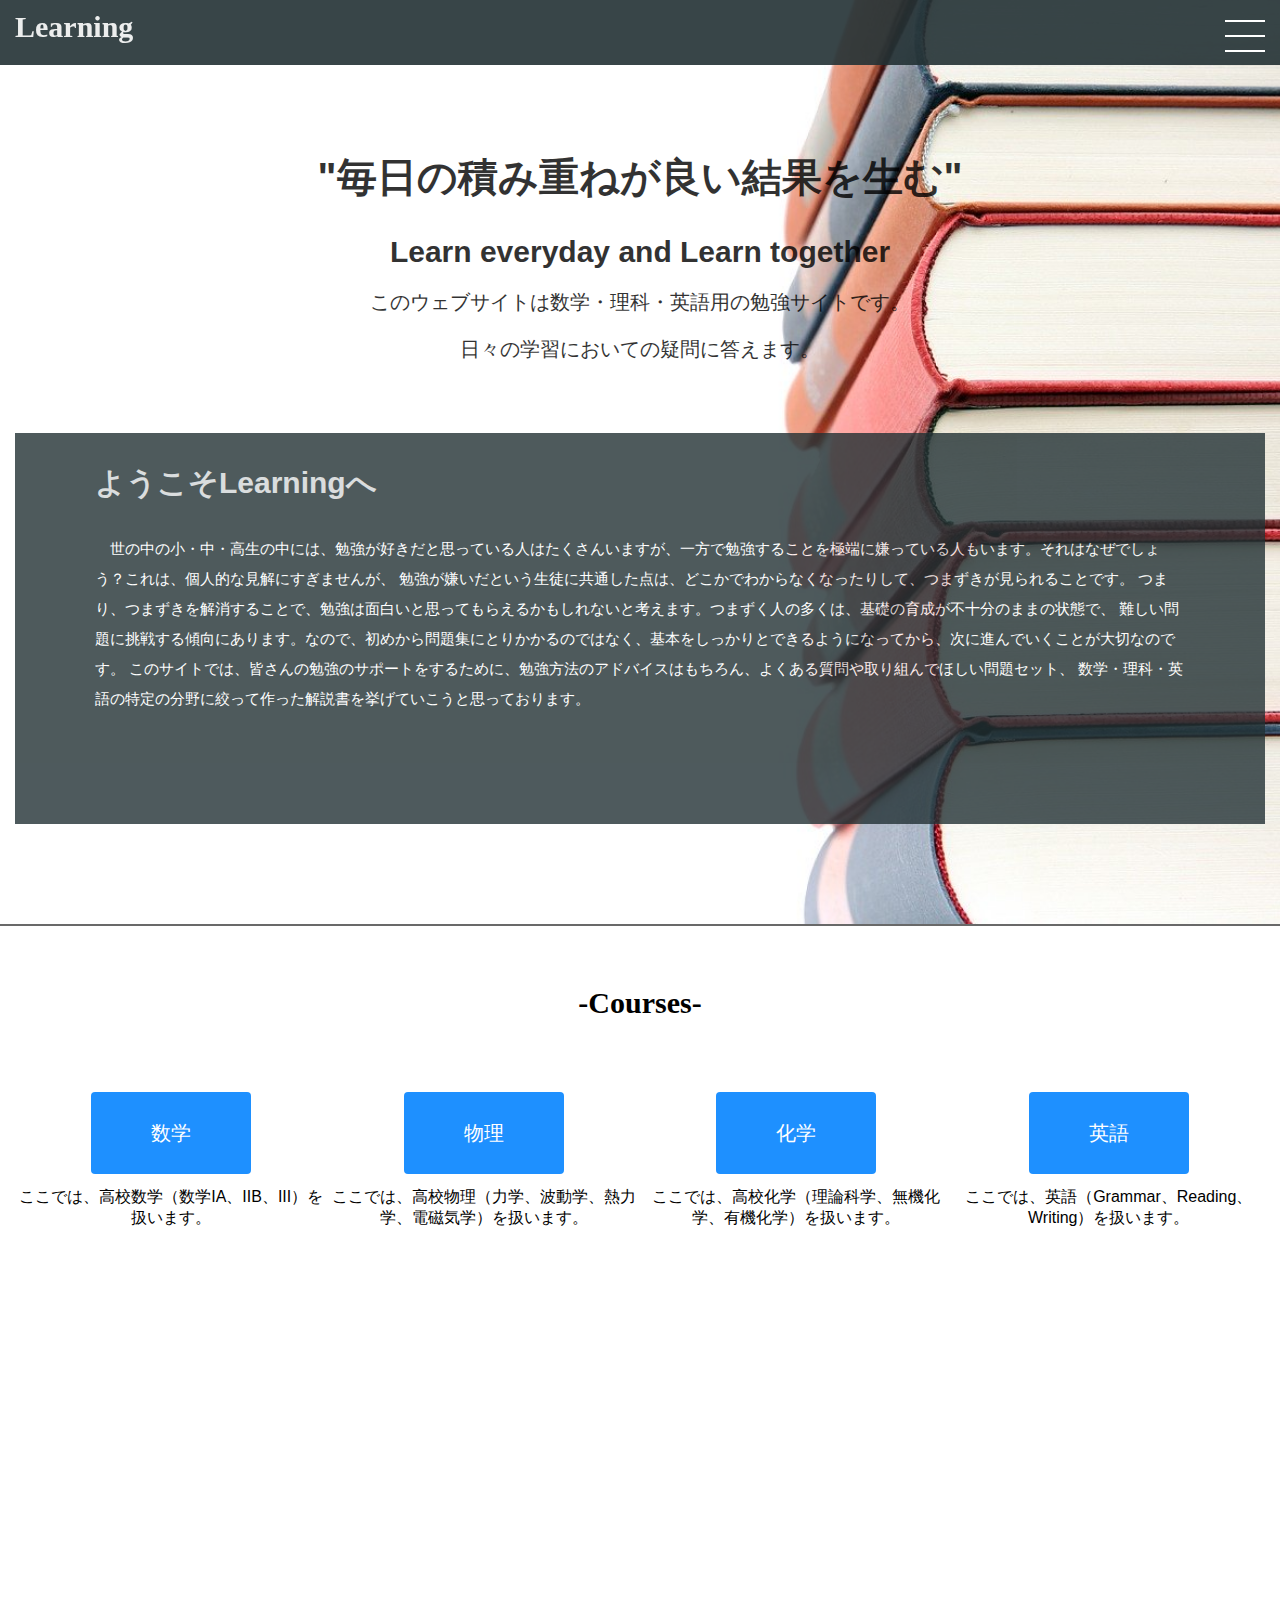
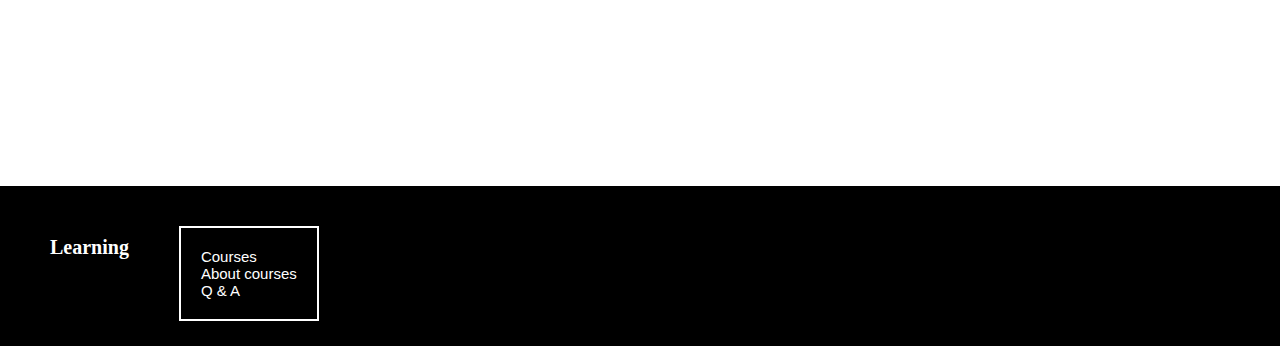
<file: index.html>
<!DOCTYPE html>
<html lang="en" dir="ltr">
  <head>
    <meta charset="utf-8">
    <meta name="viewport" content="width=device-width, initial-scale=1.0, maximum-scale=1.0, minimum-scale=1.0">
    <title>Learning</title>
    <link rel="stylesheet" href="stylesheet.css">
    <link rel="stylesheet" href="header.css">
    <link rel="stylesheet" href="responsive.css">
    <script src="https://ajax.googleapis.com/ajax/libs/jquery/2.1.4/jquery.min.js"></script>
  <!-- ここでFont Awesomeを読み込んでください -->
    <link rel="stylesheet" href="//maxcdn.bootstrapcdn.com/font-awesome/4.3.0/css/font-awesome.min.css">
  </head>

  <body>
   <header>
     <div class="container">
      <div class="header-left">
       <div class="header-ttl">Learning</div>
      </div>

    <span class="nav_toggle">
        <i></i>
        <i></i>
        <i></i>
    </span>
    <nav class="nav">
        <ul class="nav_menu_ul">
            <li class="nav_menu_li"><a href="index.html">Top page</a></li>
            <li class="nav_menu_li"><a href="#btnv">Courses</a></li>
            <li class="nav_menu_li"><a href="#cv-ttl">About courses</a></li>
            <li class="nav_menu_li"><a href="Q&A.html">Q&A</a></li>
        </ul>
    </nav>   
       
      <div class="header-right">
        <ul>
          <li>
            <a href="Q&A.html">Q & A</a>
          </li>
          <li>
            <a href="#btnv">About Courses</a>
          </li>
          <li>
            <a href="#cv-ttl">Courses</a>
          </li>
          <li>
            <a href="#">Top Page</a>
          </li>
       </ul>
      </div>
     </div>
   </header>

   <section class="mv">
     <div class="container">
       <h1>"<span>毎日</span>の積み重ねが良い結果を生む"</h1>
       <h2>Learn everyday and Learn together<h2>
       <p>このウェブサイトは数学・理科・英語用の勉強サイトです。<p>
       <p>日々の学習においての疑問に答えます。</p>
     <div id="btnv">
      <h1>ようこそLearningへ</h1>
      <p>世の中の小・中・高生の中には、勉強が好きだと思っている人はたくさんいますが、一方で勉強することを極端に嫌っている人もいます。それはなぜでしょう？これは、個人的な見解にすぎませんが、
        勉強が嫌いだという生徒に共通した点は、どこかでわからなくなったりして、つまずきが見られることです。
        つまり、つまずきを解消することで、勉強は面白いと思ってもらえるかもしれないと考えます。つまずく人の多くは、基礎の育成が不十分のままの状態で、
        難しい問題に挑戦する傾向にあります。なので、初めから問題集にとりかかるのではなく、基本をしっかりとできるようになってから、次に進んでいくことが大切なのです。
        このサイトでは、皆さんの勉強のサポートをするために、勉強方法のアドバイスはもちろん、よくある質問や取り組んでほしい問題セット、
        数学・理科・英語の特定の分野に絞って作った解説書を挙げていこうと思っております。</br></br></br></br></p>
     </div>
    </div>
  </section>

  <section class="cv">
    <div class="container">
      <div id="cv-ttl">
        <h1>-Courses-</h1>
      </div>
      <div class="lessons">
        <div class="lesson">
           <a href="math.html" class="btn math">数学</a>
           <p class="txt-contents">
             ここでは、高校数学（数学IA、IIB、III）を扱います。
           </p>
        </div>
        <div class="lesson">
           <a href="physics.html" class="btn physics">物理</a>
           <p class="txt-contents">
             ここでは、高校物理（力学、波動学、熱力学、電磁気学）を扱います。
           </p>
        </div>
        <div class="lesson">
           <a href="chemistry.html" class="btn chemistry">化学</a>
           <p class="txt-contents">
             ここでは、高校化学（理論科学、無機化学、有機化学）を扱います。
           </p>
        </div>
        <div class="lesson">
           <a href="english.html" class="btn english">英語</a>
           <p class="txt-contents">
             ここでは、英語（Grammar、Reading、Writing）を扱います。
           </p>
        </div>
      </div>
    </div>
  </section>

  <footer>
    <div class="footer-left">
      <div class="footer-logo">Learning</div>
    </div>
    <div class="footer-right">
      <div class="footer-list">
        <ul>
          <li href="#heading">Courses</li>
          <li href="#btn-wrapper">About courses</li>
          <li href="Q&A.html">Q & A</li>
        </ul>
      </div>
    </div>
  </footer>

  <script src="script.js"></script>

  </body>
</html>
</file>
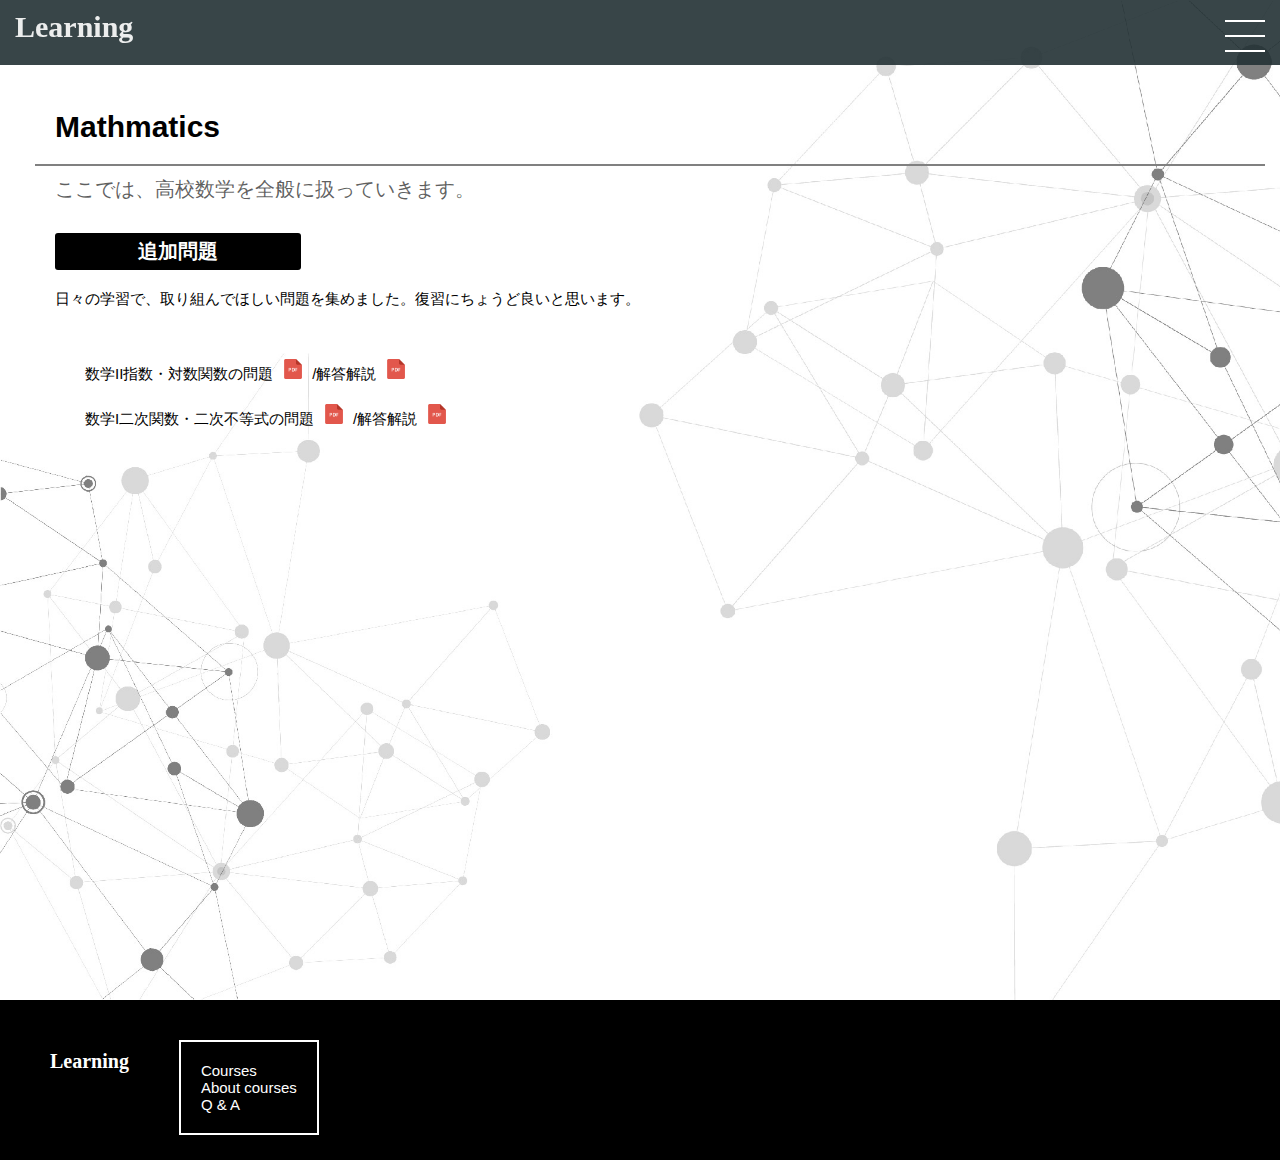
<file: math.html>
<!DOCTYPE html>
<html lang="en" dir="ltr">
  <head>
    <meta charset="utf-8">
    <meta name="viewport" content="width=device-width, initial-scale=1.0, maximum-scale=1.0, minimum-scale=1.0">
    <title>Learning</title>
    <link rel="stylesheet" href="stylesheet_math.css">
    <link rel="stylesheet" href="header.css">
  <!-- ここでFont Awesomeを読み込んでください -->
    <script src="https://ajax.googleapis.com/ajax/libs/jquery/2.1.4/jquery.min.js"></script>
    <link rel="stylesheet" href="//maxcdn.bootstrapcdn.com/font-awesome/4.3.0/css/font-awesome.min.css">
  </head>

  <body>
   <header>
     <div class="container">
      <div class="header-left">
       <div class="header-txt">Learning</div>
      </div>

      <span class="nav_toggle">
        <i></i>
        <i></i>
        <i></i>
    </span>
    <nav class="nav">
        <ul class="nav_menu_ul">
            <li class="nav_menu_li"><a href="index.html">Top page</a></li>
            <li class="nav_menu_li"><a href="#btnv">Courses</a></li>
            <li class="nav_menu_li"><a href="#cv-ttl">About courses</a></li>
            <li class="nav_menu_li"><a href="Q&A.html">Q&A</a></li>
        </ul>
    </nav>

      <div class="header-right">
        <ul>
          <li>
            <a href="Q&A.html">Q & A</a>
          </li>
          <li>
            <a href="index.html">About Courses</a>
          </li>
          <li>
            <a href="index.html">Courses</a>
          </li>
          <li>
            <a href="index.html">Top Page</a>
          </li>
       </ul>
      </div>
     </div>
   </header>

   <body>
    <section class="mv">
      <div class="container">
       <div class="mv-ttl">
         <h1>Mathmatics</h1>
         <h2>ここでは、高校数学を全般に扱っていきます。</h2>
       </div>
       <div class="contents">
         <p class="contents-txt1">追加問題<p>
         <p class="contents-txt2">
           日々の学習で、取り組んでほしい問題を集めました。復習にちょうど良いと思います。
         </p>
         <div class="lesson">
           <ul>
             <li>
              <a href="数学II追加問題.pdf" target="_blank">数学II指数・対数関数の問題</a>
              <img class="lesson-icon" src="pdf.png">
              <a href="指数対数解答.pdf" target="_blank">/解答解説</a>
              <img class="lesson-icon" src="pdf.png">
             </li>
            </ul>
            <ul>
             <li>
              <a href="数学I追加問題.pdf" target="_blank">数学I二次関数・二次不等式の問題</a>
              <img class="lesson-icon" src="pdf.png">
              <a href="#" target="_blank">/解答解説</a>
              <img class="lesson-icon" src="pdf.png">
             </li>
           </ul>
         </div>
        </div>
       </div>
    </section>
    

    <footer>
      <div class="footer-left">
        <div class="footer-logo">Learning</div>
      </div>
      <div class="footer-right">
        <div class="footer-list">
          <ul>
            <li href="#">Courses</li>
            <li href="#">About courses</li>
            <li href="#">Q & A</li>
          </ul>
        </div>
      </div>
    </footer>

    <script src="script.js"></script>

   </body>
   </html>
</file>
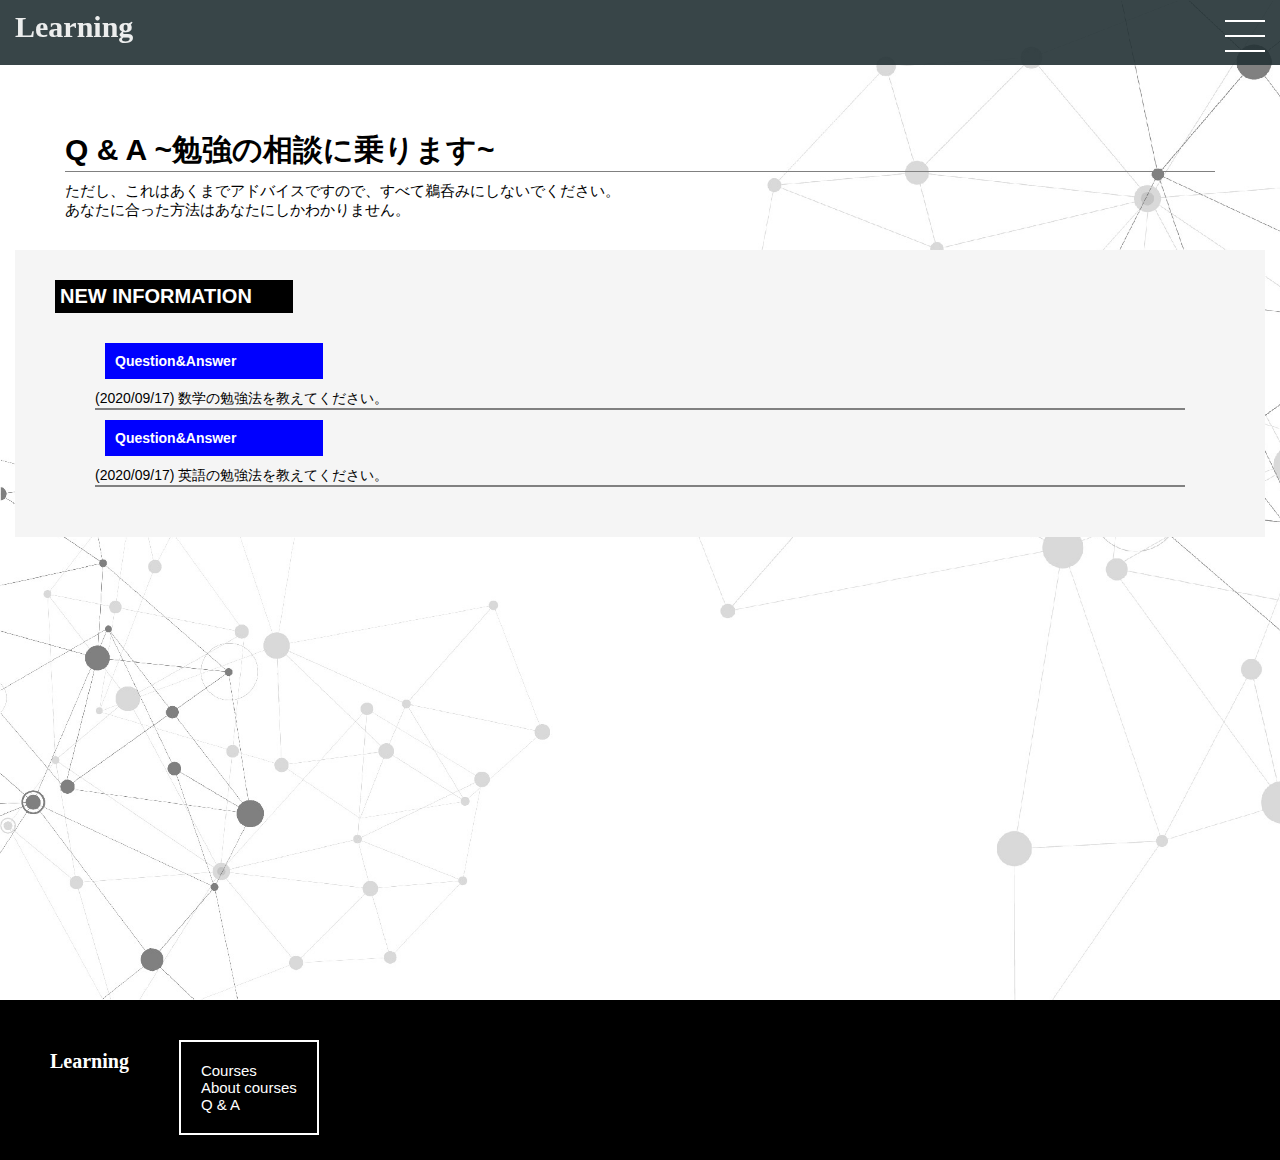
<file: Q&A.html>
<!DOCTYPE html>
<html lang="en" dir="ltr">
  <head>
    <meta charset="utf-8">
    <meta name="viewport" content="width=device-width, initial-scale=1.0, maximum-scale=1.0, minimum-scale=1.0">
    <title>Learning</title>
    <link rel="stylesheet" href="stylesheet_Q&A.css">
    <link rel="stylesheet" href="header.css">
    <script src="https://ajax.googleapis.com/ajax/libs/jquery/2.1.4/jquery.min.js"></script>
  <!-- ここでFont Awesomeを読み込んでください -->
    <link rel="stylesheet" href="//maxcdn.bootstrapcdn.com/font-awesome/4.3.0/css/font-awesome.min.css">
  </head>

  <body>
   <header>
     <div class="container">
      <div class="header-left">
       <div class="header-txt">Learning</div>
      </div>

      <span class="nav_toggle">
        <i></i>
        <i></i>
        <i></i>
    </span>
    <nav class="nav">
        <ul class="nav_menu_ul">
            <li class="nav_menu_li"><a href="index.html">Top page</a></li>
            <li class="nav_menu_li"><a href="#btnv">Courses</a></li>
            <li class="nav_menu_li"><a href="#cv-ttl">About courses</a></li>
            <li class="nav_menu_li"><a href="Q&A.html">Q&A</a></li>
        </ul>
    </nav> 

      <div class="header-right">
        <ul>
          <li>
            <a href="#">Q & A</a>
          </li>
          <li>
            <a href="#btn-wrapper">About Courses</a>
          </li>
          <li>
            <a href="#heading">Courses</a>
          </li>
          <li>
            <a href="index.html">Top Page</a>
          </li>
       </ul>
      </div>
     </div>
   </header>

   <div class ="mv">
     <div class="container">
       <div class="mv-ttl">
        <h2>Q & A ~勉強の相談に乗ります~</h2>
        <h3>ただし、これはあくまでアドバイスですので、すべて鵜呑みにしないでください。</br> あなたに合った方法はあなたにしかわかりません。</h3>
      </div>

      <div class="btnv">
        <p>NEW INFORMATION</p>
        <div class="btnv-list">
          <ul>
            <li>
              <p>Question&Answer</p>
              <a href="Q&A_math.html">(2020/09/17) 数学の勉強法を教えてください。</a>
            </li>
          </ul>
          <ul>
            <li>
              <p>Question&Answer</p>
              <a href="Q&A_english.html">(2020/09/17) 英語の勉強法を教えてください。</a>
            </li>
          </ul>
        </div>
      </div>

     </div>
   </div>

   <footer>
     <div class="footer-left">
       <div class="footer-logo">Learning</div>
     </div>
     <div class="footer-right">
       <div class="footer-list">
         <ul>
           <li href="#heading">Courses</li>
           <li href="#btn-wrapper">About courses</li>
           <li href="Q&A.html">Q & A</li>
         </ul>
       </div>
     </div>
   </footer>

   <script src="script.js"></script>

 </body>
</html>
</file>
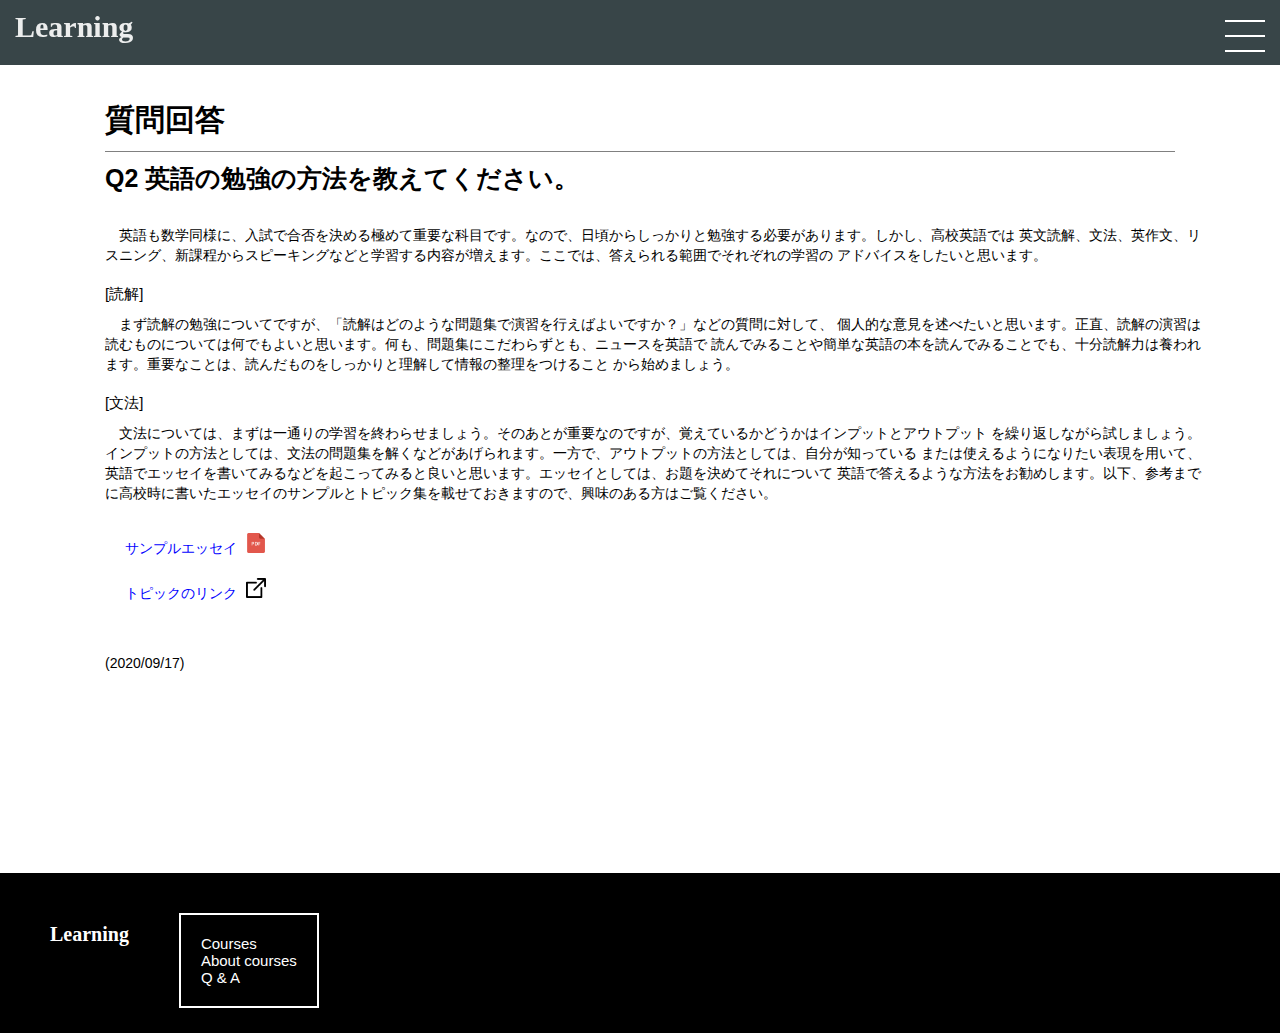
<file: Q&A_english.html>
<!DOCTYPE html>
<html lang="en">
<head>
    <meta charset="UTF-8">
    <meta name="viewport" content="width=device-width, initial-scale=1.0, maximum-scale=1.0, minimum-scale=1.0">
    <title>Learning</title>
    <link rel="stylesheet" href="stylesheet_Q&A_english.css">
    <link rel="stylesheet" href="header.css">
    <script src="https://ajax.googleapis.com/ajax/libs/jquery/2.1.4/jquery.min.js"></script>
</head>

<body>
    <header>
        <div class="container">
         <div class="header-left">
          <div class="header-txt">Learning</div>
         </div>

         <span class="nav_toggle">
          <i></i>
          <i></i>
          <i></i>
      </span>
      <nav class="nav">
          <ul class="nav_menu_ul">
              <li class="nav_menu_li"><a href="index.html">Top page</a></li>
              <li class="nav_menu_li"><a href="#btnv">Courses</a></li>
              <li class="nav_menu_li"><a href="#cv-ttl">About courses</a></li>
              <li class="nav_menu_li"><a href="Q&A.html">Q&A</a></li>
          </ul>
      </nav>

         <div class="header-right">
           <ul>
             <li>
               <a href="Q&A.html">Q & A</a>
             </li>
             <li>
               <a href="index.html">About Courses</a>
             </li>
             <li>
               <a href="index.html">Courses</a>
             </li>
             <li>
               <a href="index.html">Top Page</a>
             </li>
          </ul>
         </div>
        </div>
      </header>
   
      <div class="mv">
        <div class="container">
          <div class="mv-ttl">
            <h1>質問回答</h1>
            <h2>Q2 英語の勉強の方法を教えてください。</h2>
          </div>
          <div class="mv-txt">
            <p>英語も数学同様に、入試で合否を決める極めて重要な科目です。なので、日頃からしっかりと勉強する必要があります。しかし、高校英語では
                英文読解、文法、英作文、リスニング、新課程からスピーキングなどと学習する内容が増えます。ここでは、答えられる範囲でそれぞれの学習の
                アドバイスをしたいと思います。</p>
            <h3>[読解]</h3>
              <p>まず読解の勉強についてですが、「読解はどのような問題集で演習を行えばよいですか？」などの質問に対して、
                個人的な意見を述べたいと思います。正直、読解の演習は読むものについては何でもよいと思います。何も、問題集にこだわらずとも、ニュースを英語で
                読んでみることや簡単な英語の本を読んでみることでも、十分読解力は養われます。重要なことは、読んだものをしっかりと理解して情報の整理をつけること
                から始めましょう。</p>
            <h3>[文法]</h3>
              <p>文法については、まずは一通りの学習を終わらせましょう。そのあとが重要なのですが、覚えているかどうかはインプットとアウトプット
                を繰り返しながら試しましょう。インプットの方法としては、文法の問題集を解くなどがあげられます。一方で、アウトプットの方法としては、自分が知っている
                または使えるようになりたい表現を用いて、英語でエッセイを書いてみるなどを起こってみると良いと思います。エッセイとしては、お題を決めてそれについて
                英語で答えるような方法をお勧めします。以下、参考までに高校時に書いたエッセイのサンプルとトピック集を載せておきますので、興味のある方はご覧ください。</p>
              <div class="icon">
               <a href="Essay.pdf" class="essay" target="_blank">サンプルエッセイ</a>
               <img class="essay-icon" src="pdf.png">
              </div>
              <div class="icon">
               <a href="https://www.toeflresources.com/sample-toefl-essays/" class="topics" target="_blank">トピックのリンク</a>
               <img class="topics-icon" src="link.png">
              </div>
              <p></br></br>(2020/09/17)</p>
          </div>
        </div>
      </div>
   
      <footer>
        <div class="footer-left">
          <div class="footer-logo">Learning</div>
        </div>
        <div class="footer-right">
          <div class="footer-list">
            <ul>
              <li href="#heading">Courses</li>
              <li href="#btn-wrapper">About courses</li>
              <li href="Q&A.html">Q & A</li>
            </ul>
          </div>
        </div>
      </footer>

      <script src="script.js"></script>

</body>

</html>
</file>
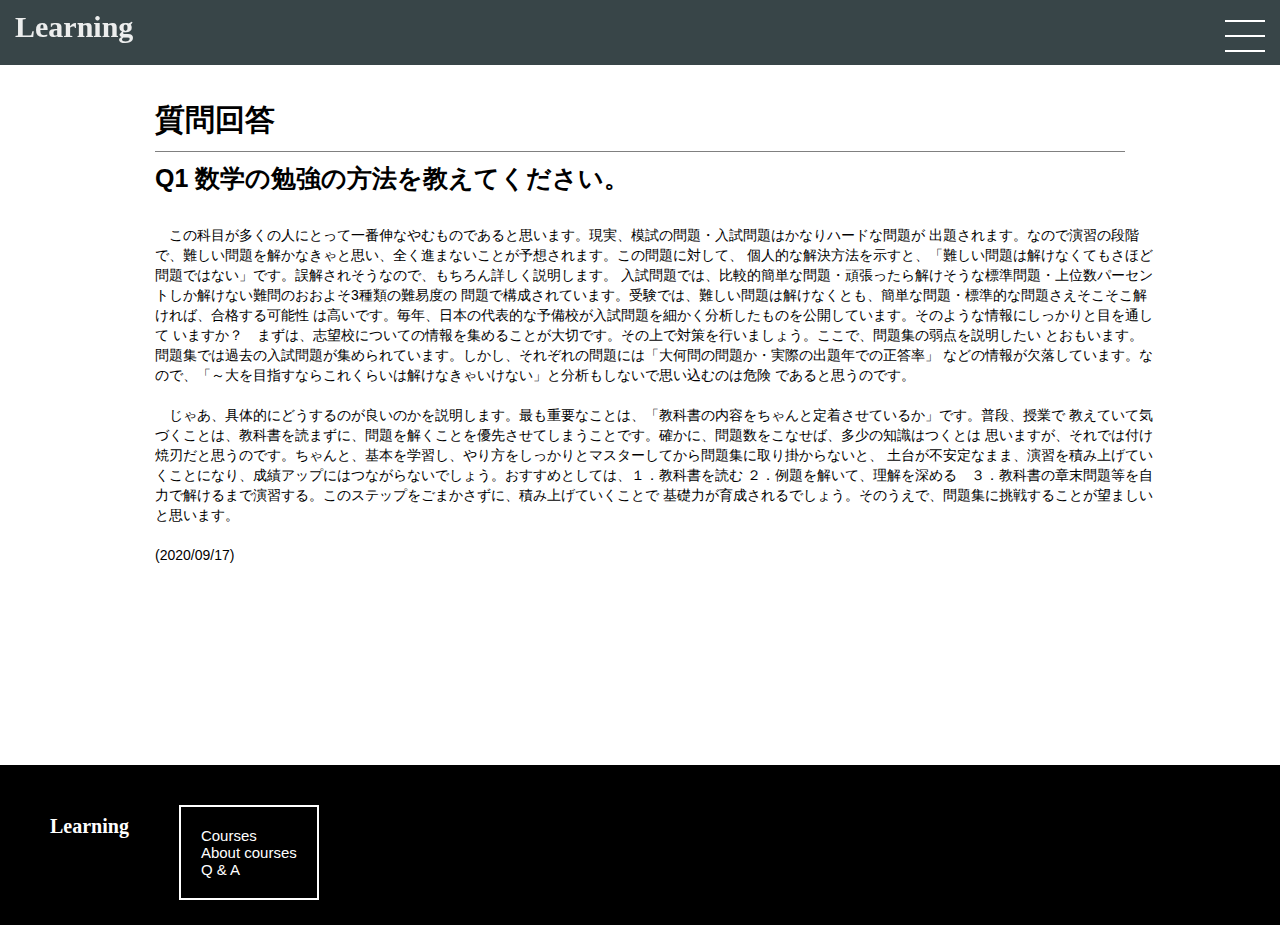
<file: Q&A_math.html>
<!DOCTYPE html>
<html lang="en" dir="ltr">
  <head>
    <meta charset="utf-8">
    <meta name="viewport" content="width=device-width, initial-scale=1.0, maximum-scale=1.0, minimum-scale=1.0">
    <title>Learning</title>
    <link rel="stylesheet" href="stylesheet_Q&A_math.css">
    <link rel="stylesheet" href="header.css">
    <script src="https://ajax.googleapis.com/ajax/libs/jquery/2.1.4/jquery.min.js"></script>
  <!-- ここでFont Awesomeを読み込んでください -->
    <link rel="stylesheet" href="//maxcdn.bootstrapcdn.com/font-awesome/4.3.0/css/font-awesome.min.css">
  </head>

  <body>
   <header>
     <div class="container">
      <div class="header-left">
       <div class="header-txt">Learning</div>
      </div>

      <span class="nav_toggle">
        <i></i>
        <i></i>
        <i></i>
    </span>
    <nav class="nav">
        <ul class="nav_menu_ul">
            <li class="nav_menu_li"><a href="index.html">Top page</a></li>
            <li class="nav_menu_li"><a href="#btnv">Courses</a></li>
            <li class="nav_menu_li"><a href="#cv-ttl">About courses</a></li>
            <li class="nav_menu_li"><a href="Q&A.html">Q&A</a></li>
        </ul>
    </nav>

      <div class="header-right">
        <ul>
          <li>
            <a href="Q&A.html">Q & A</a>
          </li>
          <li>
            <a href="index.html">About Courses</a>
          </li>
          <li>
            <a href="index.html">Courses</a>
          </li>
          <li>
            <a href="index.html">Top Page</a>
          </li>
       </ul>
      </div>
     </div>
   </header>

   <section class="mv">
     <div class="container">
       <div class="mv-ttl">
         <h1>質問回答</h1>
         <h2>Q1 数学の勉強の方法を教えてください。</h2>
       </div>
       <div class="mv-txt">
        <p>この科目が多くの人にとって一番伸なやむものであると思います。現実、模試の問題・入試問題はかなりハードな問題が
          出題されます。なので演習の段階で、難しい問題を解かなきゃと思い、全く進まないことが予想されます。この問題に対して、
          個人的な解決方法を示すと、「難しい問題は解けなくてもさほど問題ではない」です。誤解されそうなので、もちろん詳しく説明します。
          入試問題では、比較的簡単な問題・頑張ったら解けそうな標準問題・上位数パーセントしか解けない難問のおおよそ3種類の難易度の
          問題で構成されています。受験では、難しい問題は解けなくとも、簡単な問題・標準的な問題さえそこそこ解ければ、合格する可能性
          は高いです。毎年、日本の代表的な予備校が入試問題を細かく分析したものを公開しています。そのような情報にしっかりと目を通して
          いますか？　まずは、志望校についての情報を集めることが大切です。その上で対策を行いましょう。ここで、問題集の弱点を説明したい
          とおもいます。問題集では過去の入試問題が集められています。しかし、それぞれの問題には「大何問の問題か・実際の出題年での正答率」
          などの情報が欠落しています。なので、「～大を目指すならこれくらいは解けなきゃいけない」と分析もしないで思い込むのは危険
          であると思うのです。</p>
        <p>じゃあ、具体的にどうするのが良いのかを説明します。最も重要なことは、「教科書の内容をちゃんと定着させているか」です。普段、授業で
          教えていて気づくことは、教科書を読まずに、問題を解くことを優先させてしまうことです。確かに、問題数をこなせば、多少の知識はつくとは
          思いますが、それでは付け焼刃だと思うのです。ちゃんと、基本を学習し、やり方をしっかりとマスターしてから問題集に取り掛からないと、
          土台が不安定なまま、演習を積み上げていくことになり、成績アップにはつながらないでしょう。おすすめとしては、１．教科書を読む
          ２．例題を解いて、理解を深める　３．教科書の章末問題等を自力で解けるまで演習する。このステップをごまかさずに、積み上げていくことで
          基礎力が育成されるでしょう。そのうえで、問題集に挑戦することが望ましいと思います。</br></br> (2020/09/17) </p>
       </div>
     </div>
    </section>

   <footer>
    <div class="footer-left">
      <div class="footer-logo">Learning</div>
    </div>
    <div class="footer-right">
      <div class="footer-list">
        <ul>
          <li href="#heading">Courses</li>
          <li href="#btn-wrapper">About courses</li>
          <li href="Q&A.html">Q & A</li>
        </ul>
      </div>
    </div>
  </footer>

  <script src="script.js"></script>

  </body>
</html>
</file>
<file: stylesheet.css>
html, body,
ul, ol, li,
h1, h2, h3, h4, h5, h6, p, div {
  margin: 0;
  padding: 0;
}

* {
  box-sizing: border-box;
}

body {
  font-family: 'Hiragino Kaku Gothic ProN W3', sans-serif;
}

li {
  list-style: none;
}

a {
  text-decoration: none;
}

* {
  box-sizing: border-box;
}

.container {
  width:100%;
  padding:0 15px;
  margin:auto;
}

header {
  height:65px;
  width:100%;
  background-color:rgba(34,49,52,0.9);
  position:fixed;
  z-index:10;
}

.header-ttl {
  font-size:30px;
  margin:10px 0;
  color:white;
  font-weight:bold;
  opacity:0.9;
  font-family:cursive;
}

.header-right {
  display:none;
}

.header-right li {
  padding-right:20px;
  padding-top:25px;
  float:right;
}

.header-right a{
  font-size:15px;
  opacity:0.7;
  font-weight:normal;
  color:white;
}

.header-right li:hover {
  cursor:pointer;
  opacity:1;
  border-bottom:2px solid white;
  text-align: center;
}

.header-right{
  padding-right:20px;
}

.header-left{
  float:left;
}

.menu-icon {
  color: white;
  float: right;
  font-size: 25px;
  padding: 21px 0;
  /* displayをnoneに指定してください */
  display:none;
}

.mv {
  padding:150px 0 100px 0;
  background-image: url("background-image.jpg");
  background-size:cover;
  border-bottom:2px solid #696969;
}

.mv h1{
  font-size:40px;
  color:black;
  text-align:center;
  font-family:arial;
  opacity:0.8;
  margin-bottom: 30px
}

.mv h2{
  font-size:30px;
  color:black;
  text-align:center;
  font-family: arial;
  opacity:0.8;
}

.mv p{
  font-size:20px;
  font-weight:normal;
  text-align:center;
  font-family: Arial, Helvetica, sans-serif;
  margin-top:20px;
}

#btnv {
  background-color:rgba(34,49,52);
  margin-top:70px;
}

#btnv h1{
  color:white;
  font-size:30px;
  font-weight:bold;
  margin:0 80px;
  padding:30px 0;
  text-align:left;
}

#btnv span {
  font-family:cursive;
}

#btnv p{
  color:white;
  font-size:15px;
  font-weight:normal;
  font-family:arial;
  margin:0 80px;
  padding-bottom:20px;
  line-height: 30px;
  text-align:left;
  text-indent: 1em;
}

#btnv span{
  font-weight:bold;
  color:white;
}

.cv {
  height:800px;
  margin-top:60px;
  text-align:center;
  background-color: white;
}

.lesson {
  float:left;
  width:25%;
  margin-right:auto;
  margin-top:40px;
  margin-bottom: auto;
}

#cv-ttl h1{
  color:black;
  font-size:30px;
  font-family: cursive;
  font-weight:bold;
  margin-bottom: 60px
}

.btn {
  background-color:#1e90ff;
  border-radius:4px;
  text-align:center;
  margin:40px 0;
}

.btn :hover{
  opacity:0.5;
  font-weight:bold;
  cursor:pointer;
}

.math {
  color:white;
  font-size:20px;
  padding:30px 60px;
}

.physics {
  color:white;
  font-size:20px;
  padding:30px 60px;
}

.chemistry {
  color:white;
  font-size:20px;
  padding:30px 60px;
}

.english {
  color:white;
  font-size:20px;
  padding:30px 60px;
}

.txt-contents {
 padding-top:40px;
}

.txt-contents p {
  color:#696969;
  font-size:15px;
  font-weight:normal;
  text-align:center;
}

.text-active{
  display:block;
}

footer {
  background-color:black;
  height:160px;
  padding:40px 20px;
}

.footer-logo {
  font-family: cursive;
  font-size:20px;
  color:white;
  font-weight:bold;
  padding-left: 30px;
  padding-right:50px;
  padding-top:10px;
}

.footer-list {
  font-size:15px;
  color:white;
  font-weight:normal;
  padding:20px 20px;
  border:2px solid white;
}

.footer-list li:hover{
  cursor:pointer;
  border-bottom:2px solid white;
}

.footer-left{
  float:left
}

.footer-right{
  float:left
}
</file>
<file: header.css>
html, body,
ul, ol, li,
h1, h2, h3, h4, h5, h6, p, div {
  margin: 0;
  padding: 0;
}

* {
  box-sizing: border-box;
}

body {
  font-family: 'Hiragino Kaku Gothic ProN W3', sans-serif;
}

li {
  list-style: none;
}

a {
  text-decoration: none;
}

* {
  box-sizing: border-box;
}

.nav_toggle {
    position: relative;
    width: 2.5rem;
    height: 2.0rem;
    display:block;
    float:right;
    margin-top:20px;
  }
  .nav_toggle i {
    width: 100%;
    height: 2px;
    background-color:white;
    position: absolute;
    transition: transform .5s, opacity .5s;
  }
  .nav_toggle i:nth-child(1) {
    top: 0;
  }
  .nav_toggle i:nth-child(2) {
    top: 0;
    bottom: 0;
    margin: auto;
  }
  .nav_toggle i:nth-child(3) {
    bottom: 0;
  }
  
  .nav_toggle.show i:nth-child(1) {
    transform: translateY(10px) rotate(-45deg);
  }
  .nav_toggle.show i:nth-child(2) {
    opacity: 0;
  }
  .nav_toggle.show i:nth-child(3) {
    transform: translateY(-12px) rotate(45deg);
  }
  
  nav {
    position: fixed;
    top: 3rem;
    left: 0;
    right: 0;
    bottom: 0;
    padding: 1rem;
    opacity: 0;
    visibility: hidden;
    transition: opacity .5s, visibility .5s;
    background-color:rgba(34,49,52,0.9);
    display:block;
  }

  .nav_menu_li a {
    font-size:20px;
    color:white;
  }
  
  .nav.show {
    opacity: 1;
    visibility: visible;
  }
</file>
<file: responsive.css>
/* Small Devices, Tablets */
@media only screen and (max-width : 1000px) {
    .lesson {
        width:50%;
        margin-bottom:40px;
        }
    }  

/* Extra Small Devices, Phones */ 
@media only screen and (max-width : 670px) {
    .header {
      height:80px;
    }

    .mv{
      width:100%;
    }
    
    #btnv h1{
        text-align:left;
        margin:0 30px;
        }
    
    #btnv p{
        margin:0 30px;
    }
        
    .lesson {
        float:none;
        width:100%;
        margin-bottom:50px;
        }
        
        .math {
        font-size:15px;
        padding:30px 60px;
        }

        .physics {
        font-size:15px;
        padding:30px 60px;
        }

        .chemistry {
          font-size:15px;
          padding:30px 60px;
        }

        .english {
         font-size:15px;
         padding:30px 60px;
        }

        .txt-contents p{
          font-size:10px;
        }      
    }
</file>
<file: stylesheet_math.css>
html, body,
ul, ol, li,
h1, h2, h3, h4, h5, h6, p, div {
  margin: 0;
  padding: 0;
}

body {
  font-family: 'Hiragino Kaku Gothic ProN W3', sans-serif;
}

li {
  list-style: none;
}

a {
  text-decoration: none;
}

* {
  box-sizing: border-box;
}

.container {
  width:100%;
  padding:0 15px;
  margin:auto;
}

header {
  height:65px;
  width:100%;
  background-color:rgba(34,49,52,0.9);
  position:fixed;
  z-index:10;
}

.header-txt {
  font-size:30px;
  margin:10px 0;
  color:white;
  font-weight:bold;
  opacity:0.9;
  font-family:cursive;
}

.header-right li {
  padding-right:20px;
  padding-top:25px;
  float:right;
}

.header-right a{
  font-size:15px;
  opacity:0.7;
  font-weight:normal;
  color:white;
}

.header-right li:hover {
  cursor:pointer;
  opacity:1;
  border-bottom:2px solid white;
  text-align: center;
}

.header-right{
  padding-right:20px;
  display:none;
}

.header-left{
  float:left;
}

.mv {
  width:100%;
  height:1000px;
  padding:50px 0 20px 20px;
  background-image:url('background-image-question.jpg');
  background-size:cover;
}

.mv-ttl {
  margin-top:50px;
  text-align:left;
}

.mv-ttl h1 {
  font-size:30px;
  font-family:arial;
  color:black;
  font-weight:bold;
  padding:10px 5px 20px 20px;
  border-bottom:2px solid gray;
}

.mv-ttl h2 {
  font-size:20px;
  color:rgba(0, 0, 0, 0.63);
  font-weight:normal;
  padding:10px 0 20px 20px;
}

.contents-txt1 {
  font-size: 20px;
  color:white;
  font-weight:bold;
  padding:5px 10px;
  margin:10px 20px;
  text-align:center;
  background-color:black;
  width:20%;
  border-radius:3px;
}

.contents-txt2 {
  font-size:15px;
  color:black;
  font-weight:normal;
  padding:10px 20px;
  text-align:left;
}

.lesson {
  padding :20px 50px 30px 30px;
  text-align:left;
}

.lesson li{
  margin:20px 20px;
}

.lesson a{
  color:black;
  font-size:15px;
  font-weight:normal;
  font-family:Arial, Helvetica, sans-serif;
  margin-right:5px;
}

.lesson-icon {
  width:20px;
  height:20px;
  margin-right:5px;
}

.lesson a:hover{
  border-bottom:1px solid black;
}

footer {
  background-color:black;
  height:160px;
  padding:40px 20px;
}

.footer-logo {
  font-family: cursive;
  font-size:20px;
  color:white;
  font-weight:bold;
  padding-left: 30px;
  padding-right:50px;
  padding-top:10px;
}

.footer-list {
  font-size:15px;
  color:white;
  font-weight:normal;
  padding:20px 20px;
  border:2px solid white;
}

.footer-list li:hover{
  cursor:pointer;
  border-bottom:2px solid white;
}

.footer-left{
  float:left
}

.footer-right{
  float:left
}

@media only screen and (max-width : 1000px) {

}

@media only screen and (max-width : 670px){
  .contents-txt1{
    width:25%;
    text-align:center;
    font-size:15px;
  }

  .lesson {
    padding:20px 30px 10px 10px;
  }

  .lesson li{
    margin:20px 5px;
  }
  .lesson a{
    font-size:10px;
  }
}
</file>
<file: stylesheet_Q&A.css>
html, body,
ul, ol, li,
h1, h2, h3, h4, h5, h6, p, div {
  margin: 0;
  padding: 0;
}

body {
  font-family: 'Hiragino Kaku Gothic ProN W3', sans-serif;
}

li {
  list-style: none;
}

a {
  text-decoration: none;
}

* {
  box-sizing: border-box;
}

.container {
  width:100%;
  padding:0 15px;
}

header {
  height:65px;
  width:100%;
  background-color:rgba(34,49,52,0.9);
  position:fixed;
  z-index:10;
}

.header-txt {
  font-size:30px;
  margin:10px 0;
  color:white;
  font-weight:bold;
  opacity:0.9;
  font-family:cursive;
}

.header-right {
  display:none;
}

.header-right li {
  padding-right:20px;
  padding-top:25px;
  float:right;
}

.header-right a{
  font-size:15px;
  opacity:0.7;
  font-weight:normal;
  color:white;
}

.header-right li:hover {
  cursor:pointer;
  opacity:1;
  border-bottom:2px solid white;
  text-align: center;
}

.header-right{
  padding-right:20px;
}

.header-left{
  float:left;
}

.mv {
  padding:100px 0 100px 0;
  background-image: url("background-image-question.jpg");
  background-size:cover;
  height:1000px;
}

.mv-ttl {
  text-align:left;
  margin:30px 50px;
}

.mv-ttl h2{
  color:black;
  font-size:30px;
  font-family:arial;
  border-bottom:1px solid gray;
}

.mv-ttl h3{
  color:black;
  font-size:15px;
  font-family:arial;
  padding-top:10px;
  font-weight:normal;
}

.btnv {
  background-color:#f5f5f5;
  padding:20px 30px;
}

.btnv p{
  color:white;
  font-size:20px;
  font-weight:bold;
  font-family:Arial, Helvetica, sans-serif;
  background-color:black;
  margin:10px 10px;
  padding:5px 5px;
  width: 20%;
  text-align:left;
}

.btnv-list {
  margin:30px 40px;
  text-align:left;
}

.btnv-list li{
  margin:10px 10px;
  border-bottom: 2px solid gray;
}

.btnv-list a:hover{
  border-bottom:2px solid black;
}

.btnv-list p{
  color:white;
  background-color:blue;
  font-size:14px;
  font-family:Arial, Helvetica, sans-serif;
  font-weight:bold;
  width:20%;
  padding:10px 10px;
  text-align:left;
}

.btnv-list a{
  color:black;
  font-size:14px;
  font-family:Arial, Helvetica, sans-serif;
  font-weight:normal;
  padding-right:5px;
  text-align:left;
}

footer {
  background-color:black;
  height:160px;
  padding:40px 20px;
}

.footer-logo {
  font-family: cursive;
  font-size:20px;
  color:white;
  font-weight:bold;
  padding-left: 30px;
  padding-right:50px;
  padding-top:10px;
}

.footer-list {
  font-size:15px;
  color:white;
  font-weight:normal;
  padding:20px 20px;
  border:2px solid white;
}

.footer-list li:hover{
  cursor:pointer;
  border-bottom:2px solid white;
}

.footer-left{
  float:left
}

.footer-right{
  float:left
}

@media only screen and (max-width : 1000px) {

}

@media only screen and (max-width : 670px){
.mv-ttl h2{
  font-size:20px;
}

  .btnv p{
  width:50%;
  text-align:left;
}

.btnv-list p{
  width:80%;
  text-align:left;
}

.btn-list li{
  text-align:left;
}

}
</file>
<file: stylesheet_Q&A_english.css>
html, body,
ul, ol, li,
h1, h2, h3, h4, h5, h6, p, div {
  margin: 0;
  padding: 0;
}

body {
  font-family: 'Hiragino Kaku Gothic ProN W3', sans-serif;
}

li {
  list-style: none;
}

a {
  text-decoration: none;
}

* {
  box-sizing: border-box;
}

.container {
  width:100%;
  padding:0 15px;
  margin:auto;
}

header {
  height:65px;
  width:100%;
  background-color:rgba(34,49,52,0.9);
  position:fixed;
  z-index:10;
}

.header-txt {
  font-size:30px;
  margin:10px 0;
  color:white;
  font-weight:bold;
  opacity:0.9;
  font-family:cursive;
}

.header-right{
  display:none;
}

.header-right li {
  padding-right:20px;
  padding-top:25px;
  float:right;
}

.header-right a{
  font-size:15px;
  opacity:0.7;
  font-weight:normal;
  color:white;
}

.header-right li:hover {
  cursor:pointer;
  opacity:1;
  border-bottom:2px solid white;
  text-align: center;
}

.header-right{
  padding-right:20px;
}

.header-left{
  float:left;
}

.mv {
    width:100%;
    padding:80px 50px;
}

.mv-ttl {
    text-align:left;
    margin:20px 40px;
}

.mv-ttl h1 {
    font-size:30px;
    color:black;
    font-weight:bold;
    font-family:arial;
    border-bottom:1px solid gray;
    padding-bottom:10px;
}

.mv-ttl h2{
    font-size:25px;
    color:black;
    font-weight:bold;
    font-family:arial;
    padding-top:10px;
}

.mv-txt {
    text-align:left;
    padding:10px 10px 100px 40px;
}

.mv-txt p{
    color:black;
    font-size:14px;
    text-indent: 1em;
    padding-bottom:20px;
    line-height: 20px;
    text-align:left;
}

.mv-txt h3{
  color:black;
  font-size:15px;
  padding-bottom:10px;
  font-weight:normal;
  font-family: Arial, Helvetica, sans-serif;
  text-align:left
}

.icon {
    padding:10px 20px;
    text-align:left;
}

a.essay {
    color:blue;
    font-size:14px;
    padding-top:20px;
    font-weight: normal;
    font-family: Arial, Helvetica, sans-serif;
}

.essay-icon {
    width:20px;
    height:20px;
    margin-left:5px;
}

a.topics {
    color:blue;
    font-size:14px;
    padding-top:20px;
    font-weight: normal;
    font-family: Arial, Helvetica, sans-serif;
}

.topics-icon {
    width:20px;
    height:20px;
    margin-left:5px;
}

.icon :hover{
  border-bottom:1px solid blue;
}

footer {
    background-color:black;
    height:160px;
    padding:40px 20px;
  }
  
  .footer-logo {
    font-family: cursive;
    font-size:20px;
    color:white;
    font-weight:bold;
    padding-left: 30px;
    padding-right:50px;
    padding-top:10px;
  }
  
  .footer-list {
    font-size:15px;
    color:white;
    font-weight:normal;
    padding:20px 20px;
    border:2px solid white;
  }
  
  .footer-list li:hover{
    cursor:pointer;
    border-bottom:2px solid white;
  }
  
  .footer-left{
    float:left
  }
  
  .footer-right{
    float:left
  }

  @media only screen and (max-width : 1000px){

  }

  @media only screen and (max-width : 670px){
    .mv {
      padding:80px 20px;
    }

    .mv-ttl{
      margin:20px 10px;
    }

    .mv-ttl h1{
      font-size:25px;
    }

    .mv-ttl h2{
      font-size:20px;
    }

    .mv-txt{
      text-align:left;
    }
  }
</file>
<file: stylesheet_Q&A_math.css>
html, body,
ul, ol, li,
h1, h2, h3, h4, h5, h6, p, div {
  margin: 0;
  padding: 0;
}

body {
  font-family: 'Hiragino Kaku Gothic ProN W3', sans-serif;
}

li {
  list-style: none;
}

a {
  text-decoration: none;
}

* {
  box-sizing: border-box;
}

.container {
  width:100%;
  padding:0 15px;
  margin:auto;
}

header {
  height:65px;
  width:100%;
  background-color:rgba(34,49,52,0.9);
  position:fixed;
  z-index:10;
}

.header-txt {
  font-size:30px;
  margin:10px 0;
  color:white;
  font-weight:bold;
  opacity:0.9;
  font-family:cursive;
}

.header-right {
  display:none;
}

.header-right li {
  padding-right:20px;
  padding-top:25px;
  float:right;
}

.header-right a{
  font-size:15px;
  opacity:0.7;
  font-weight:normal;
  color:white;
}

.header-right li:hover {
  cursor:pointer;
  opacity:1;
  border-bottom:2px solid white;
  text-align: center;
}

.header-right{
  padding-right:20px;
}

.header-left{
  float:left;
}

.mv {
    width:100%;
    padding:80px 100px;
}

.mv-ttl {
    text-align:left;
    margin:20px 40px;
}

.mv-ttl h1 {
    font-size:30px;
    color:black;
    font-weight:bold;
    font-family:arial;
    border-bottom:1px solid gray;
    padding-bottom:10px;
}

.mv-ttl h2{
    font-size:25px;
    color:black;
    font-weight:bold;
    font-family:arial;
    padding-top:10px;
}

.mv-txt {
    text-align:left;
    padding:10px 10px 100px 40px;
}

.mv-txt p{
    color:black;
    font-size:14px;
    text-indent: 1em;
    padding-bottom:20px;
    line-height: 20px;
}

footer {
    background-color:black;
    height:160px;
    padding:40px 20px;
  }
  
  .footer-logo {
    font-family: cursive;
    font-size:20px;
    color:white;
    font-weight:bold;
    padding-left: 30px;
    padding-right:50px;
    padding-top:10px;
  }
  
  .footer-list {
    font-size:15px;
    color:white;
    font-weight:normal;
    padding:20px 20px;
    border:2px solid white;
  }
  
  .footer-list li:hover{
    cursor:pointer;
    border-bottom:2px solid white;
  }
  
  .footer-left{
    float:left
  }
  
  .footer-right{
    float:left
  }

  @media only screen and (max-width : 1000px){

  }

  @media only screen and (max-width : 670px){
    .mv {
      padding:80px 20px;
    }

    .mv-ttl{
      margin:20px 10px;
    }

    .mv-ttl h1{
      font-size:25px;
    }

    .mv-ttl h2{
      font-size:20px;
    }

    .mv-txt{
      text-align:left;
    }
  
  }
</file>
